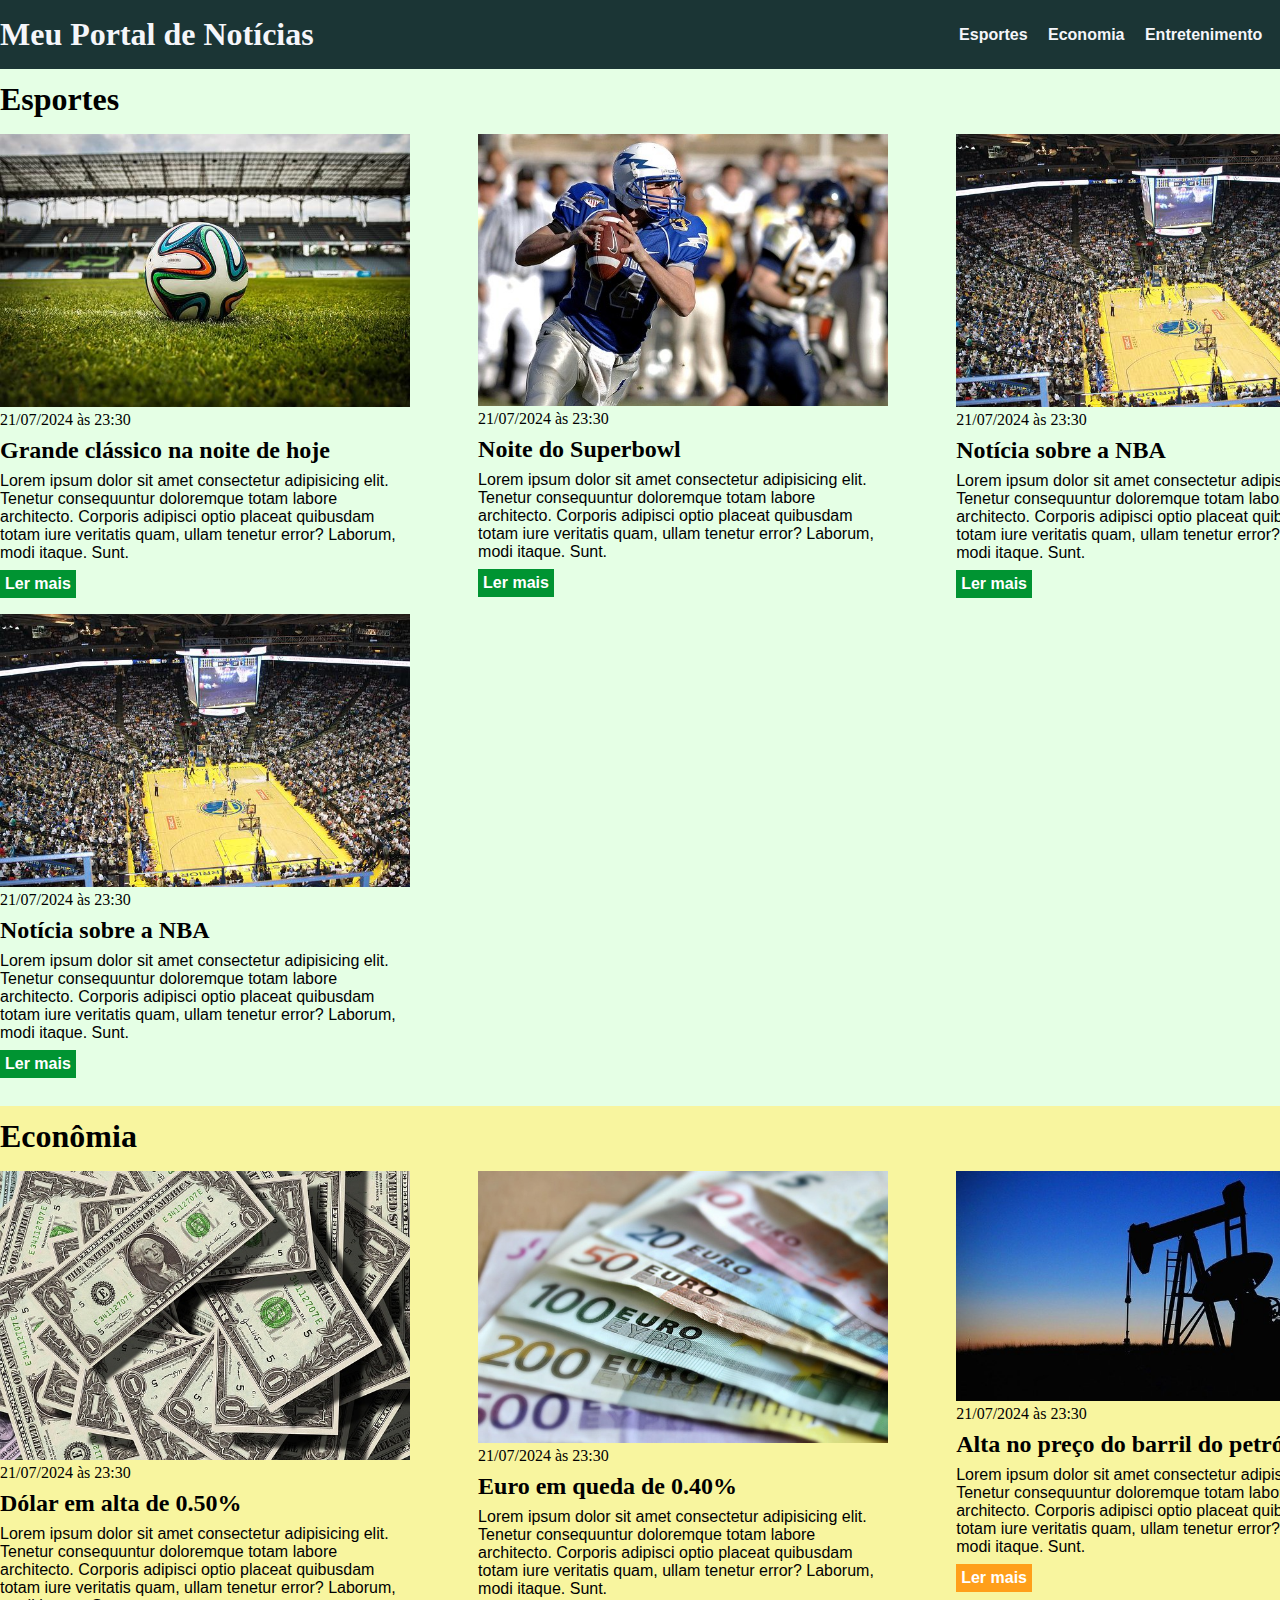
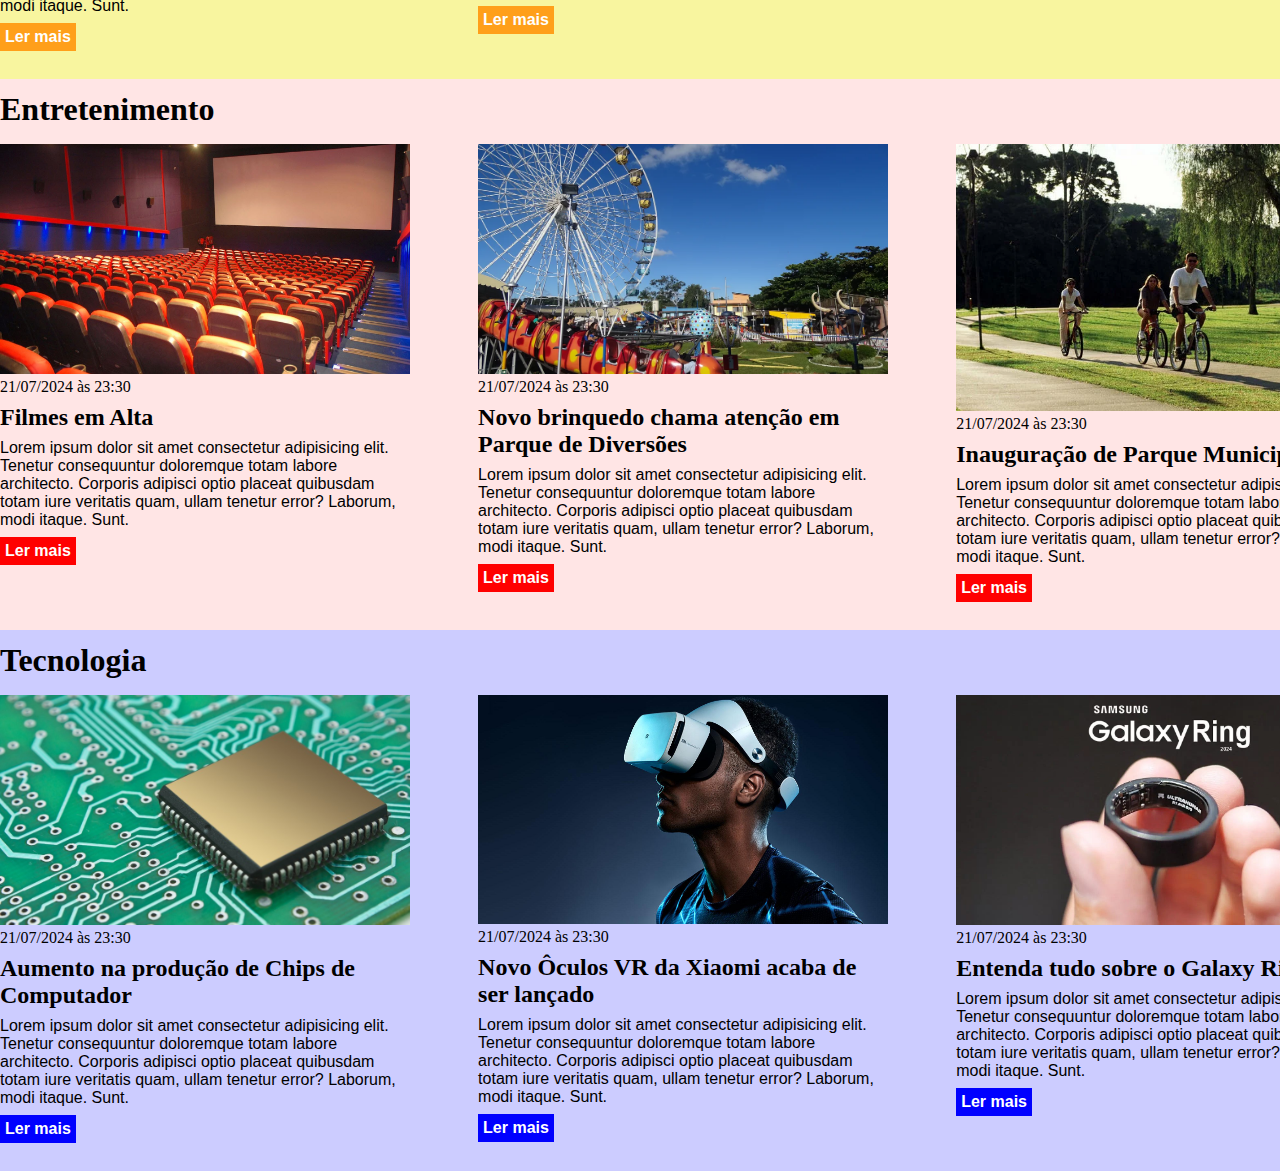
<file: Documents/css/index.html>
<!DOCTYPE html>
<html lang="pt-BR">
<head>
    <meta charset="UTF-8">
    <meta http-equiv="X-UA-Compatible" content="IE=edge">
    <meta name="viewport" content="width=device-width, initial-scale=1.0">
    <title>Meu portal de notícias</title>
    <link rel="stylesheet" href="./main.css" />
</head>
<body>
    <header>
        <div class="container">
            <h1>Meu Portal de Notícias</h1>
            <nav>
                <ul>
                    <li>
                        <a href="#sports" title="Ir para a seção de esportes">Esportes</a>
                    </li>
                    <li>
                        <a href="#economy" title="Ir para a seção de notícias">Economia</a>
                    </li>
                    <li>
                        <a href="#entertainment" title="Ir para a seção de Entretenimento">Entretenimento</a>
                    </li>
                    <li>
                        <a href="#tecnology" title="Ir para a seção de Tecnologia">Tecnologia</a>
                    </li>
                </ul>
            </nav>
        </div>
    </header>
    <section id="sports">
        <div class="container">
            <h2>Esportes</h2>
            <div class="articles">
                <article>
                    <img src="./imagens/futebol.jpg" alt="Bola de futebol no gramado" />
                    <header>
                        <time class="creation-date">21/07/2024 às 23:30</time>
                    </header>
                    <h3>Grande clássico na noite de hoje</h3>
                    <p>
                        Lorem ipsum dolor sit amet consectetur adipisicing elit. Tenetur consequuntur doloremque totam labore architecto. Corporis adipisci optio placeat quibusdam totam iure veritatis quam, ullam tenetur error? Laborum, modi itaque. Sunt.
                    </p>
                    <a href="#" title="Leia a notícia completa">Ler mais</a>
                    </article>
                    <article>
                    <img src="./imagens/futebol-americano.jpg" alt="Jogador de futebol americano correndo com a bola na mão" />
                    <header>
                        <time class="creation-date">21/07/2024 às 23:30</time>
                    </header>
                    <h3>Noite do Superbowl</h3>
                    <p>
                        Lorem ipsum dolor sit amet consectetur adipisicing elit. Tenetur consequuntur doloremque totam labore architecto. Corporis adipisci optio placeat quibusdam totam iure veritatis quam, ullam tenetur error? Laborum, modi itaque. Sunt.
                    </p>
                    <a href="#" title="Leia a notícia completa">Ler mais</a>
                </article>
                <article>
                    <img src="./imagens/basquete.jpg" title="Vista aérea de uma quadra de basquete" />
                    <header>
                        <time class="creation-date">21/07/2024 às 23:30</time>
                    </header>
                    <h3>Notícia sobre a NBA</h3>
                    <p>
                        Lorem ipsum dolor sit amet consectetur adipisicing elit. Tenetur consequuntur doloremque totam labore architecto. Corporis adipisci optio placeat quibusdam totam iure veritatis quam, ullam tenetur error? Laborum, modi itaque. Sunt.
                    </p>
                    <a href="#" title="Leia a notícia completa">Ler mais</a>
                </article>
                <article>
                    <img src="./imagens/basquete.jpg" title="Vista aérea de uma quadra de basquete" />
                    <header>
                        <time class="creation-date">21/07/2024 às 23:30</time>
                    </header>
                    <h3>Notícia sobre a NBA</h3>
                    <p>
                        Lorem ipsum dolor sit amet consectetur adipisicing elit. Tenetur consequuntur doloremque totam labore architecto. Corporis adipisci optio placeat quibusdam totam iure veritatis quam, ullam tenetur error? Laborum, modi itaque. Sunt.
                    </p>
                    <a href="#" title="Leia a notícia completa">Ler mais</a>
                </article>
            </div>
        </div>
    </section>
    <section id="economy">
        <div class="container">
            <h2>Econômia</h2>
            <div class="articles">
                    <article>
                        <img src="./imagens/dolares.jpg" alt="Muitos dólares" />
                        <header>
                            <time class="creation-date">21/07/2024 às 23:30</time>
                        </header>
                        <h3>Dólar em alta de 0.50%</h3>
                        <p>     
                            Lorem ipsum dolor sit amet consectetur adipisicing elit. Tenetur consequuntur doloremque totam labore architecto. Corporis adipisci optio placeat quibusdam totam iure veritatis quam, ullam tenetur error? Laborum, modi itaque. Sunt.
                        </p>
                        <a href="#" title="Leia a notícia completa">Ler mais</a>
                    </article>
                    <article>
                        <img src="./imagens/euro.jpg" alt="Várias notas de euro" />
                        <header>
                            <time class="creation-date">21/07/2024 às 23:30</time>
                        </header>
                        <h3>Euro em queda de 0.40%</h3>
                        <p>
                            Lorem ipsum dolor sit amet consectetur adipisicing elit. Tenetur consequuntur doloremque totam labore architecto. Corporis adipisci optio placeat quibusdam totam iure veritatis quam, ullam tenetur error? Laborum, modi itaque. Sunt.
                        </p>
                        <a href="#" title="Leia a notícia completa">Ler mais</a>
                    </article>
                    <article>
                        <img src="./imagens/petroleo.jpg" alt="Extração de petróleo" />
                        <header>
                            <time class="creation-date">21/07/2024 às 23:30</time>
                        </header>
                        <h3>Alta no preço do barril do petróleo</h3>
                        <p>
                            Lorem ipsum dolor sit amet consectetur adipisicing elit. Tenetur consequuntur doloremque totam labore architecto. Corporis adipisci optio placeat quibusdam totam iure veritatis quam, ullam tenetur error? Laborum, modi itaque. Sunt.
                        </p>
                        <a href="#" title="Leia a notícia completa">Ler mais</a>
                    </article>
            </div>
        </div>
    </section>
    <section id="entertainment">
        <div class="container">
            <h2>Entretenimento</h2>
            <div class="articles">
                <article>
                    <img src="./imagens/Cinema-e1672802229493.jpg" alt="Uma sala de cinema vazia" />
                    <header>
                        <time class="creation-date">21/07/2024 às 23:30</time>
                    </header>
                    <h3>Filmes em Alta</h3>
                    <p>
                        Lorem ipsum dolor sit amet consectetur adipisicing elit. Tenetur consequuntur doloremque totam labore architecto. Corporis adipisci optio placeat quibusdam totam iure veritatis quam, ullam tenetur error? Laborum, modi itaque. Sunt.
                    </p>
                    <a href="#" title="Leia a notícia completa">Ler mais</a>
                    </article>
                    <article>
                    <img src="./imagens/dsc02694.webp" alt="Um parque de diversões" />
                    <header>
                        <time class="creation-date">21/07/2024 às 23:30</time>
                    </header>
                    <h3>Novo brinquedo chama atenção em Parque de Diversões</h3>
                    <p>
                        Lorem ipsum dolor sit amet consectetur adipisicing elit. Tenetur consequuntur doloremque totam labore architecto. Corporis adipisci optio placeat quibusdam totam iure veritatis quam, ullam tenetur error? Laborum, modi itaque. Sunt.
                    </p>
                    <a href="#" title="Leia a notícia completa">Ler mais</a>
                </article>
                <article>
                    <img src="./imagens/Parque-Anhanguera1.webp" title="Pessoas andando de bicicleta em parque municipal" />
                    <header>
                        <time class="creation-date">21/07/2024 às 23:30</time>
                    </header>
                    <h3>Inauguração de Parque Municipal</h3>
                    <p>
                        Lorem ipsum dolor sit amet consectetur adipisicing elit. Tenetur consequuntur doloremque totam labore architecto. Corporis adipisci optio placeat quibusdam totam iure veritatis quam, ullam tenetur error? Laborum, modi itaque. Sunt.
                    </p>
                    <a href="#" title="Leia a notícia completa">Ler mais</a>
                </article>
            </div>
        </div>
    </section>
    <section id="tecnology">
        <div class="container">
            <h2>Tecnologia</h2>
            <div class="articles">
                <article>
                    <img src="./imagens/chip-de-computador-o-que-e-como-funciona-e-para-que-serve.jpg" alt="Chip de computador" />
                    <header>
                        <time class="creation-date">21/07/2024 às 23:30</time>
                    </header>
                    <h3>Aumento na produção de Chips de Computador</h3>
                    <p>
                        Lorem ipsum dolor sit amet consectetur adipisicing elit. Tenetur consequuntur doloremque totam labore architecto. Corporis adipisci optio placeat quibusdam totam iure veritatis quam, ullam tenetur error? Laborum, modi itaque. Sunt.
                    </p>
                    <a href="#" title="Leia a notícia completa">Ler mais</a>
                    </article>
                    <article>
                    <img src="./imagens/289jpXiaomi-VR.jpg" alt="homem usando oculos de realidade virtual" />
                    <header>
                        <time class="creation-date">21/07/2024 às 23:30</time>
                    </header>
                    <h3>Novo Ôculos VR da Xiaomi acaba de ser lançado</h3>
                    <p>
                        Lorem ipsum dolor sit amet consectetur adipisicing elit. Tenetur consequuntur doloremque totam labore architecto. Corporis adipisci optio placeat quibusdam totam iure veritatis quam, ullam tenetur error? Laborum, modi itaque. Sunt.
                    </p>
                    <a href="#" title="Leia a notícia completa">Ler mais</a>
                </article>
                <article>
                    <img src="./imagens/0_mx2mswPzzS7dniGJ.jpg" title="mão segurando anel inteligente da samsung" />
                    <header>
                        <time class="creation-date">21/07/2024 às 23:30</time>
                    </header>
                    <h3>Entenda tudo sobre o Galaxy Ring</h3>
                    <p>
                        Lorem ipsum dolor sit amet consectetur adipisicing elit. Tenetur consequuntur doloremque totam labore architecto. Corporis adipisci optio placeat quibusdam totam iure veritatis quam, ullam tenetur error? Laborum, modi itaque. Sunt.
                    </p>
                    <a href="#" title="Leia a notícia completa">Ler mais</a>
                </article>
            </div>
        </div>
    </section>
</body>
</html>
</file>
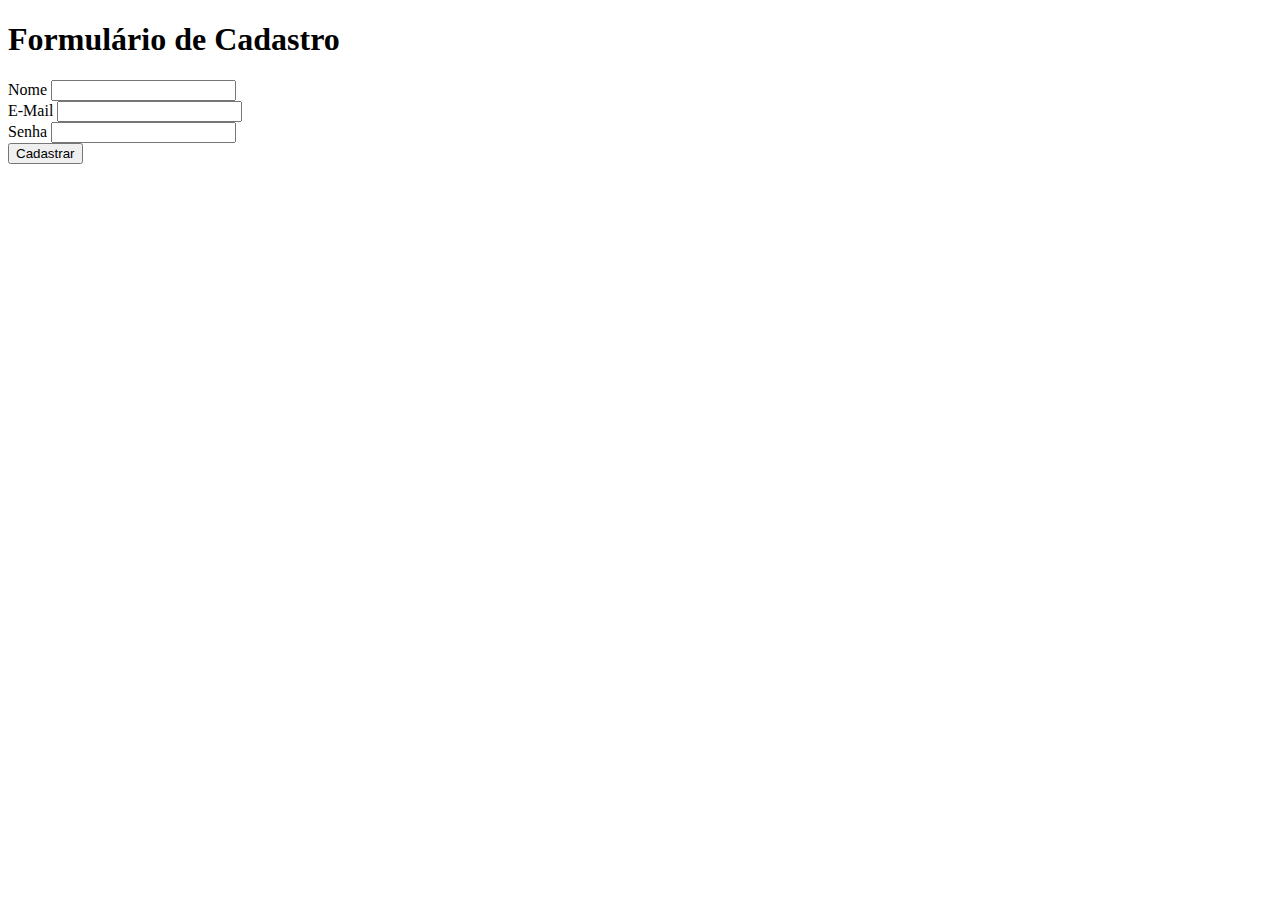
<file: Documents/HTML aula/Formulário.html>
<!DOCTYPE html>
<html lang="pt-br">
<head>
    <meta charset="UTF-8">
    <meta name="viewport" content="width=device-width, initial-scale=1.0">
    <title>Formulário</title>
</head>
<body>
    <h1>Formulário de Cadastro</h1>
    <form>
        <label for="user">Nome</label>
        <input id="user" type="text" /> <br />
        <label for="email">E-Mail</label>
        <input id="email" /> <br />
        <label for="password">Senha</label>
        <input type="password" id="password" /> <br />
        <button type="submit">Cadastrar</button>
    </form>
</body>
</html>
</file>
<file: Documents/css/main.css>
* {
    box-sizing: border-box;
    margin: 0;
    padding: 0;
}

body > header {
    background-color: rgb(27, 53, 53);
    padding: 16px 0;
    color: #f5f6fa;
}

header .container {
    display: flex;
    align-items: center;
    justify-content: space-between;

}

header li {
    display: inline;
    font-family: Arial, Helvetica, sans-serif;
    font-weight: bold;
    margin-left: 16px;
}

header li a {
    color: #f5f6fa;
    text-decoration: none;
}

.container {
    width: 1366px;
    margin: 0 auto;
}

.articles {
    display: flex;
    flex-wrap: wrap;
    justify-content: space-between;
}

.articles article img {
    /*height: 180px;*/
    width: 100%;
}

.articles article {
    width: 30%;
}

section {
    padding: 12px 0;
}

section h2,
.articles article {
    margin-bottom: 16px;
}

.articles article h3 {
    margin-top: 8px;
    margin-bottom: 8px;
}

.articles article a {
    background-color: goldenrod;
    color: white;
    padding: 5px;
    display: inline-block;
    text-decoration: none;
    font-weight: bold;
    margin-top: 8px;
}

.articles article a:hover {
    text-decoration: underline;
}

.articles article p,
.articles article a {
    font-family: Arial, Helvetica, sans-serif;
}

.articles article h3 {
    font-size: 24px;
}

section h2 {
    font-size: 32px;
}

#sports {
    background-color: rgba(0, 255, 0, 0.1);
}

#sports .articles article a {
    background-color: #009432;
}

#economy {
    background-color: #f8f59f;
}

#economy .articles article a {
    background-color: #ff9f1a;
}

#entertainment {
    background-color: rgba(255, 0, 0, 0.1);
}

#entertainment .articles article a {
    background-color: rgb(255, 0, 0);
}

#tecnology {
    background-color: rgba(0, 0, 255, 0.2);
}

#tecnology .articles article a {
    background-color: rgba(0, 0, 255);
}
</file>
